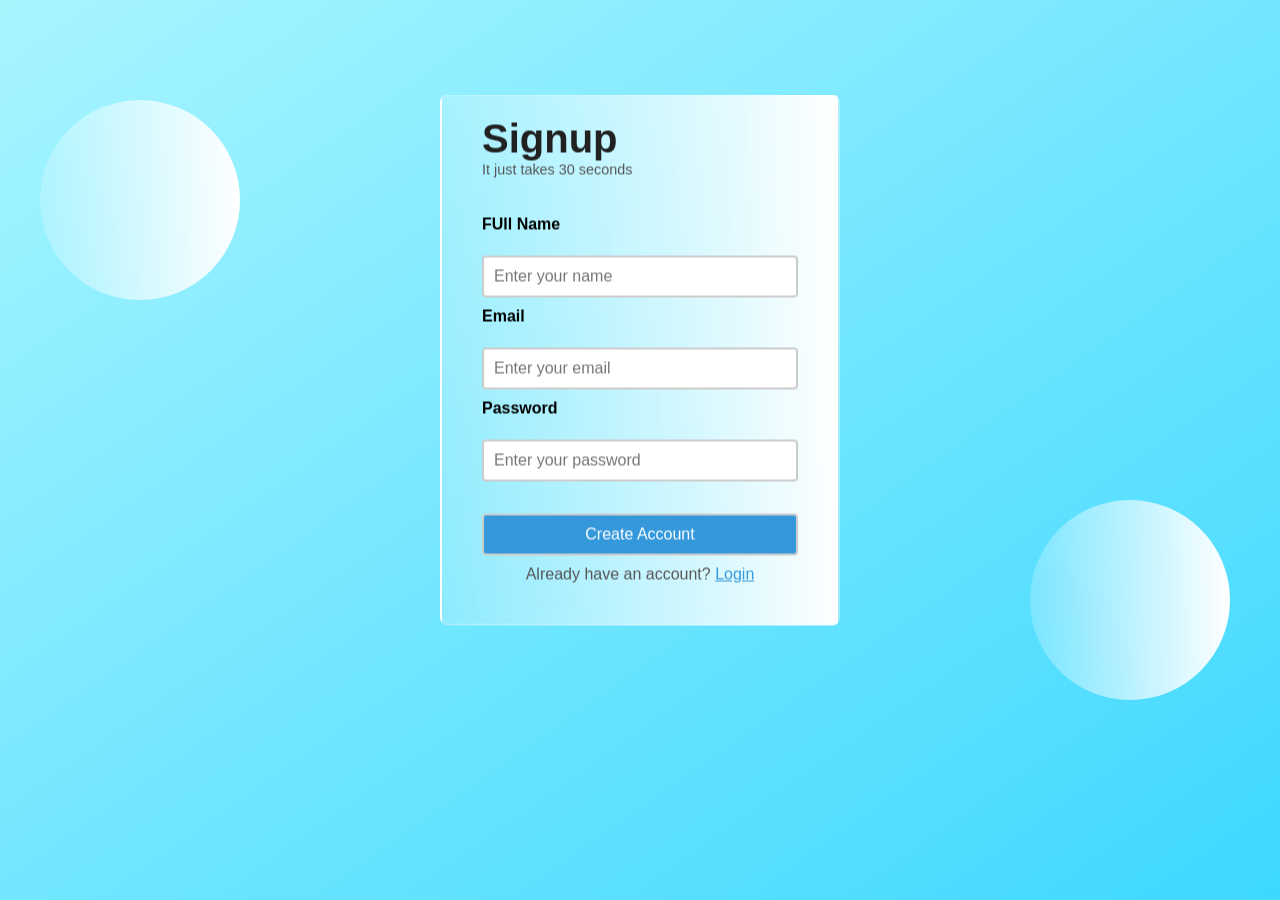
<file: miniproject/index.html>
<!DOCTYPE html>
<html lang="en">

<head>
    <meta charset="UTF-8">
    <meta name="viewport" content="width=device-width, initial-scale=1.0">
    <title>Signup</title>
</head>

<body>
    <link rel="stylesheet" href="style.css">
    <div class="outer-box">
        <div class="inner-box">
            <header class="signup-header">
                <h1>Signup</h1>
                <p>It just takes 30 seconds</p><br>
            </header>
            <main class="signup-body">
                <form action="">
                    <p>
                        <label for="fullname">FUll Name</label><br>
                        <input type="text" id="fullname" placeholder="Enter your name" required><br>
                    </p>
                    <p>
                        <label for="email">Email</label><br>
                        <input type="email" id="email" placeholder="Enter your email" required><br>
                    </p>
                    <p>
                        <label for="password">Password</label><br>
                        <input type="password" id="password" placeholder="Enter your password" required><br><br>
                    </p>
                    <p>
                        <input type="submit" id="submit" value="Create Account"><br>
                    </p>
                </form>

                <footer class="signup-footer">
                    <p>Already have an account? <a href="#">Login</a></p>
                </footer>
        </div>
        <div class="circle c1"></div>
        <div class="circle c2"></div>
    </div>
</body>

</html>
</file>
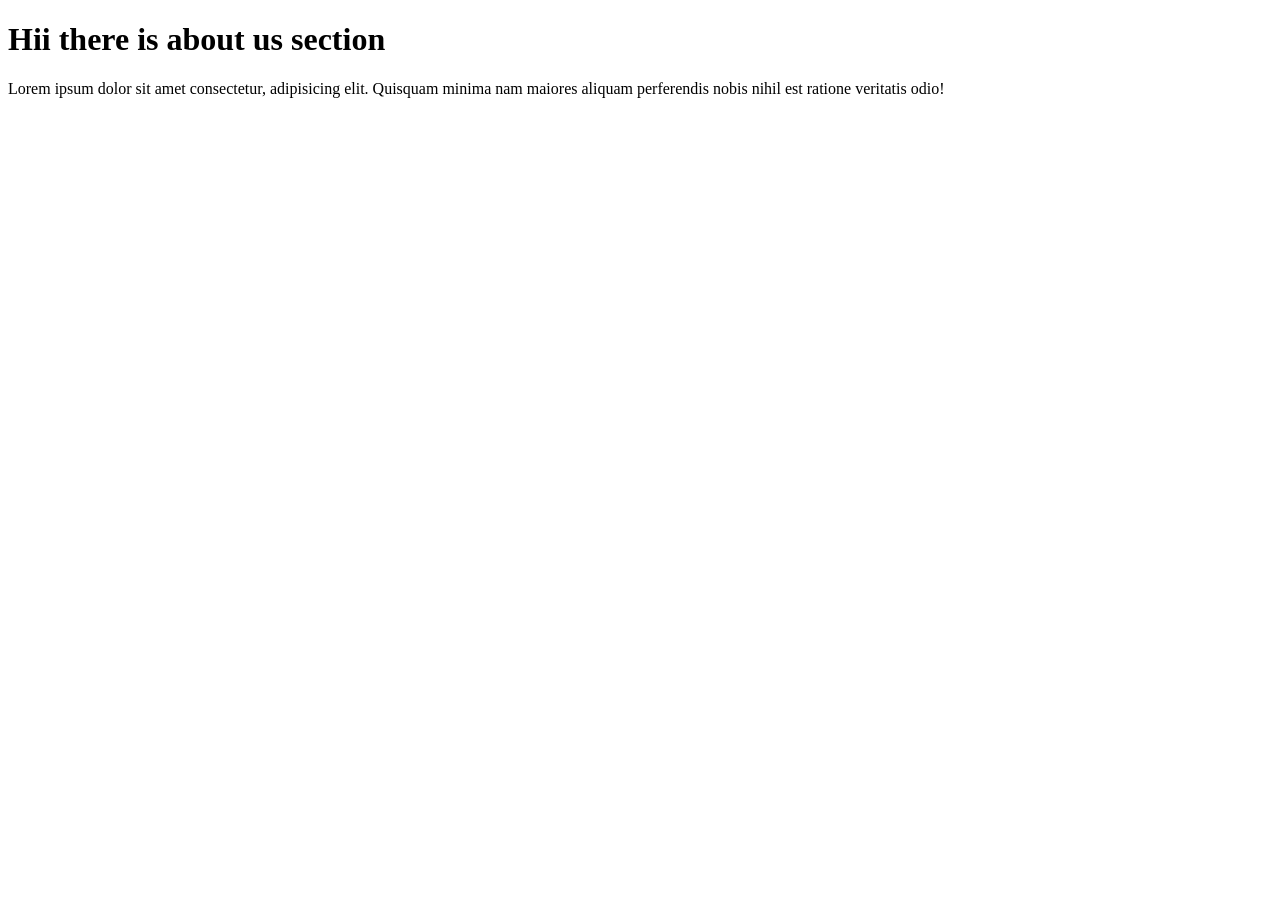
<file: aboutus.html>
<!DOCTYPE html>
<html lang="en">
<head>
    <meta charset="UTF-8">
    <meta name="viewport" content="width=device-width, initial-scale=1.0">
    <title>About us</title>
</head>
<body>
    <h1>Hii there is about us section </h1>
    <p>Lorem ipsum dolor sit amet consectetur, adipisicing elit. Quisquam minima nam maiores aliquam perferendis nobis nihil est ratione veritatis odio!</p>
</body>
</html>
</file>
<file: miniproject/style.css>
*{
    margin: 0;
    padding: 0;
    box-sizing: border-box;
}
body{
    font-family: lato, sans-serif;
}
.outer-box{
    width: 100vw;
    height: 100vh;
    background:linear-gradient(to top left, #3ed8ff, #a8f5ff); 

}
.inner-box{
    width:400px;
   margin: 0 auto;;
   position: relative;
   top: 40%;
   transform: translatey(-50%);
    padding: 20px 40px;
    /* background-color: #ffffff09; */
    background: linear-gradient(to right, #ffffff33,#ffffffff);
    backdrop-filter: blur(8px);
    border-radius: 8px;
    /* box-shadow: 2px 2px 5px #2980b9; */
    z-index: 2;
    border: 2px solid #ffffff33;
}
h1{
    font-size: 2.5rem;
    color: #212121;
}

.signup-header p{
    font-size: 0.9rem;
    color: #555;
}
.signup-body {
    margin: 20px 0;
}
.signup-body p{
    margin: 10px 0;
    
}    
.signup-body p label{
    display: block;
    font-weight: bold;
}
.signup-body p input{
    width: 100%;
    padding: 10px;
    border: 2px solid #ccc;
    border-radius: 4px;
    font-size: 1rem;
    margin-top: 4px;
}

.signup-body p input[type="submit"]{
    background-color: #3498db;
    color: white;
    cursor: pointer;
   
}
.signup-body p input[type="submit"]:hover{
    background-color: #2980b9;
}
.signup-footer p{
    color: #555;
    text-align: center;
}
.signup-footer p a{
    color: #3498db;
    
}
.circle{
    width: 200px;
    height: 200px;
    border-radius: 100px;
    background: linear-gradient(to right, #ffffff33,#ffffffff);
    position: absolute;
}
.c1{
    top: 100px;
    left: 40px;
}
.c2{
    bottom: 200px;
    right: 50px;
}
</file>
